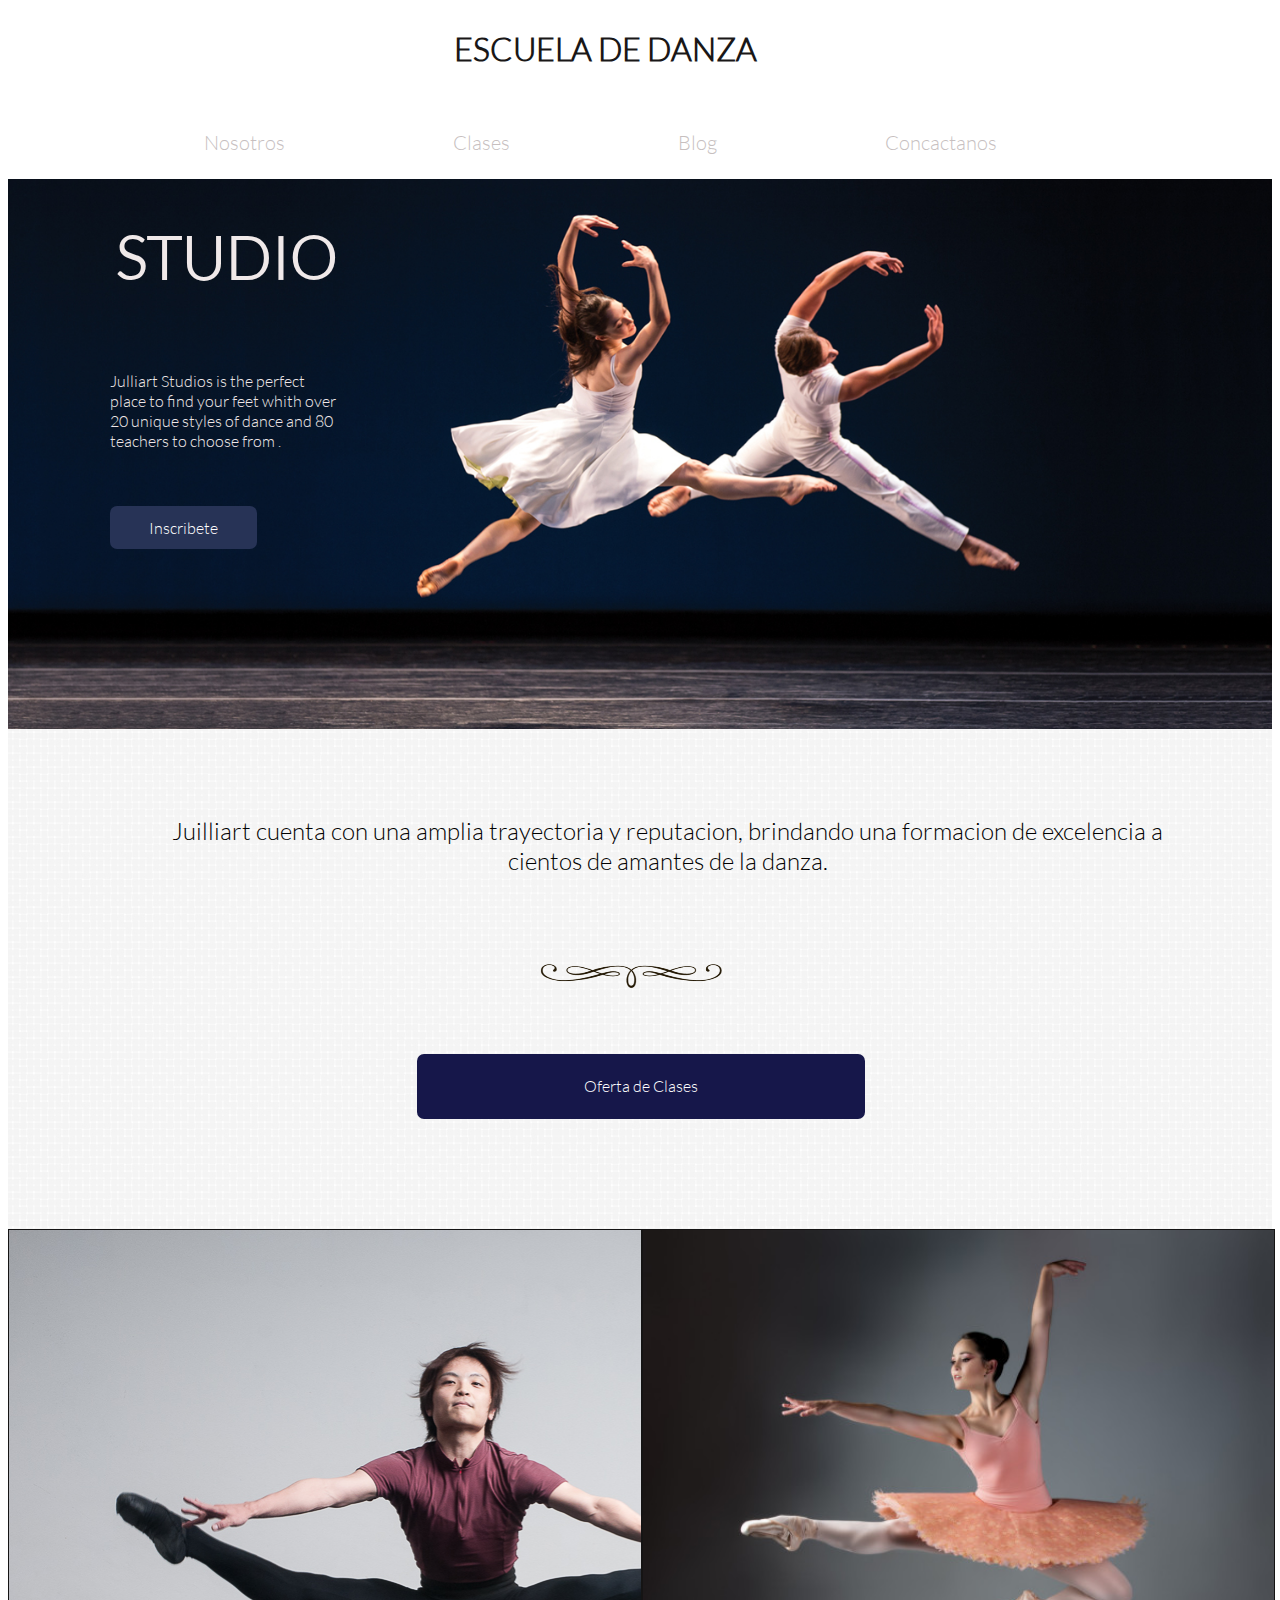
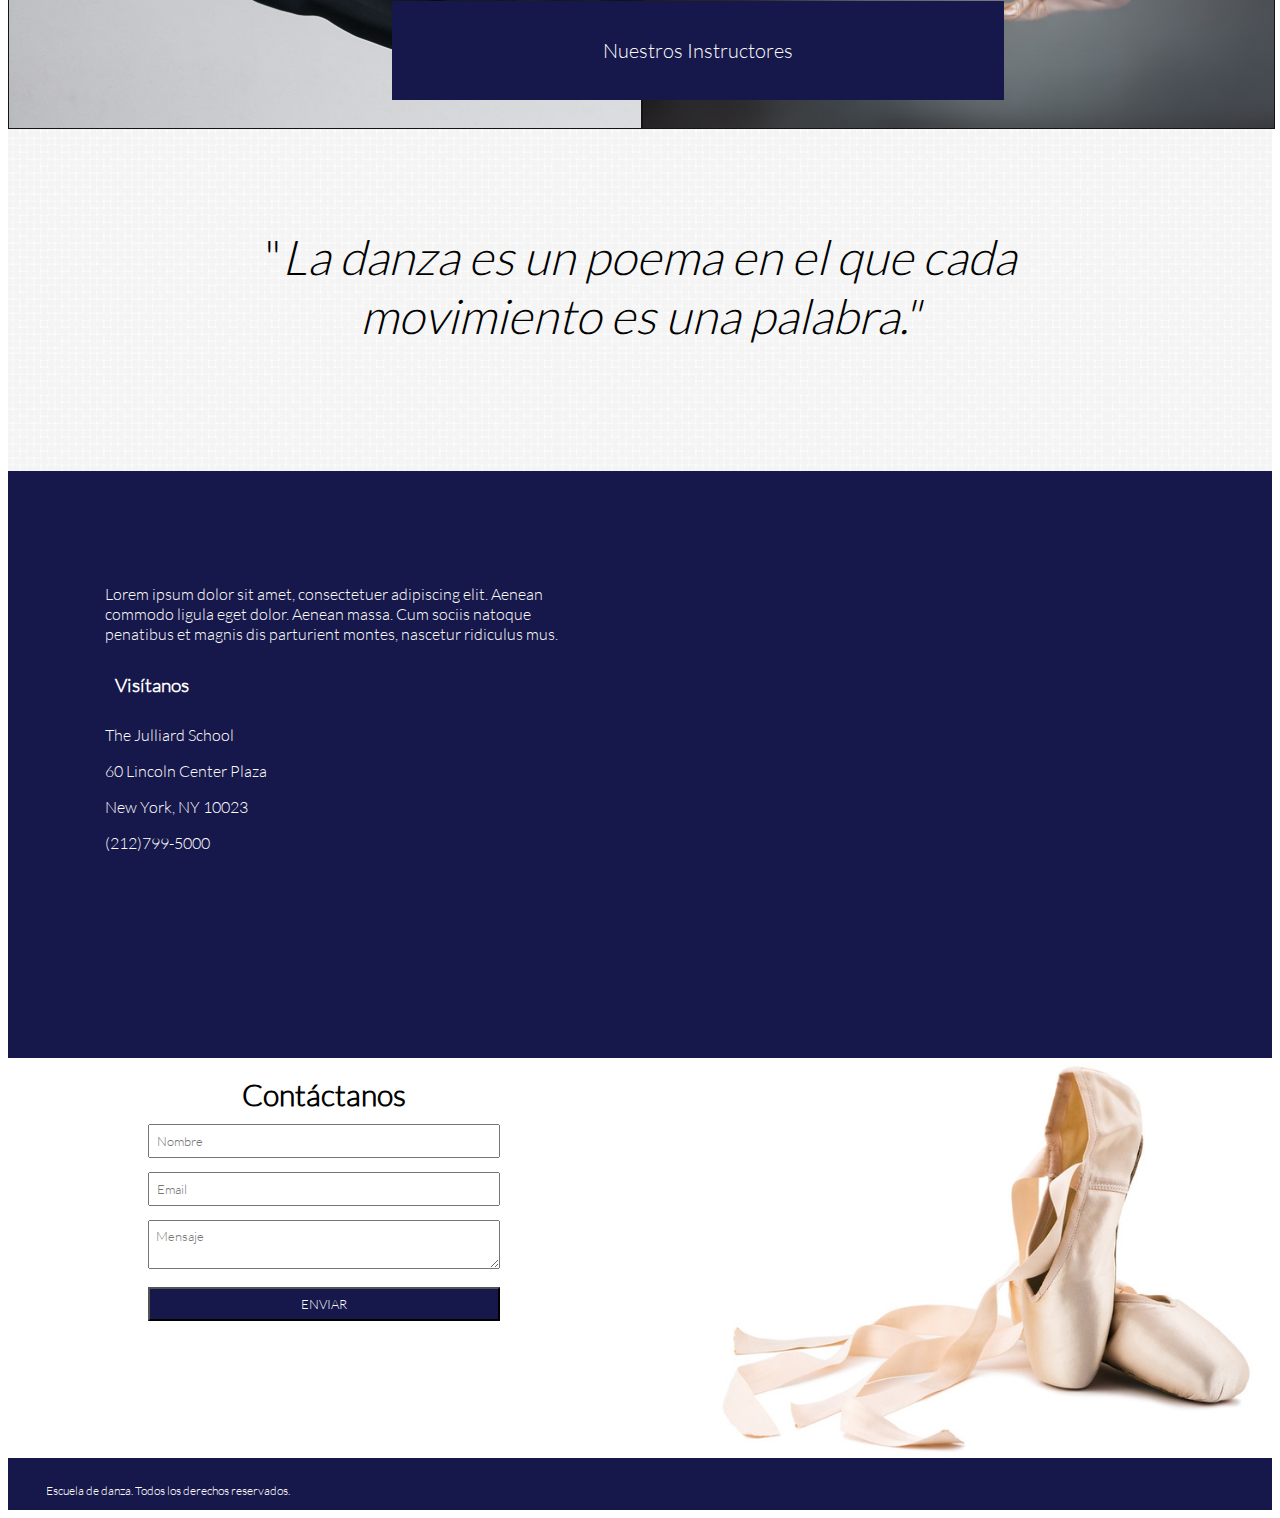
<file: index.html>
<!DOCTYPE html>
<html>
<head>
	<meta charset="UTF-8">
	<title>Escuela de Danza</title>
	<link rel='stylesheet' type='text/css' href='http://fonts.googleapis.com/css?family=Montserrat:400,700'>
	<link rel="stylesheet" type="text/css" href="css/grid-system.css">
	<link rel="stylesheet" type="text/css" href="css/utilities.css">
	<link rel="stylesheet" type="text/css" href="css/common.css">
	<link rel="stylesheet" type="text/css" href="css/main.css">
</head>
<body>
	<!-- Inserta tu código aqui -->
	<!-- inicio header-->
	<header>
		<div class="row">
			<div class="column medium-12 large-12">
				<h1 class="titulo">ESCUELA DE DANZA</h1>
			</div>
			<nav class="column medium-12 large-12">
				<ul class="menu">
					<li><a href="nosotros.html">Nosotros</a></li>
					<li><a href="clases.html">Clases</a></li>
					<li><a href="blog.html">Blog</a></li>
					<li><a href="#shoes">Concactanos</a></li>
				</ul>
			</nav>
		</div>
	</header>
	<!--fin header-->
	<!--inicio section foto-->
	<section class=" portada">
		<div class="row">
			<div class="column medium-12 large-12">
				<div class="column medium-4 large-4">
					<h1 class="estudio">STUDIO</h1>
					<p>Julliart Studios is the perfect place to find your feet whith over 20 unique styles of dance and 80 teachers to choose from .</p>
					<button class="inscribete">
						<a href="#">Inscribete</a>
					</button>
				</div>
			</div>
		</div>
	</section>
	<!--fin section foto-->
	<!--iinicio secction tribal-->
	<section class="textura">
		<div class="row">
			<div class="column medium-12 large-12">
				<p>Juilliart cuenta con una amplia trayectoria y reputacion, brindando una formacion de excelencia a cientos de amantes de la danza.</p>
			</div>


			<div class="column medium-12 large-12">
				<img src="img/decoration_1.png" class="tribal-uno">
			</div>

			<div class="column medium-12 large-12">
				<button class="oferta">
					<a href="#"> Oferta de Clases</a>
				</button>
			</div>
		</div>
		
	</section>
	<!--fin section tribal-->
	<!--inicio section intructores-->
	<section>
		<div class="container">
			<div class="row caja">
				<div class="column medium-6 large-6 profesor"></div>
				<div class="column medium-6 large-6 profesora"></div>
			</div>
			<div class="row">
				<div class="column medium-12 large-12">
					<button class="instructores">
						<a href="#">Nuestros Instructores</a>
					</button>
				</div>
			</div>
		</div>
	</section>
	<!--inicio section intructores-->
	<!--inicio section poema-->
	<section class="textura-dos">
		<div class="row">
			<p class="poema">"<i>La danza es un poema en el que cada movimiento es una palabra."</i></p>
		</div>
	</section>
	<!--fin section poema-->
	<!--inicio section mapa-->
	<section class="azul">
		<div class="row">
			<div class="column medium-6 large-6 ">
				<p class="mapa"> Lorem ipsum dolor sit amet, consectetuer adipiscing elit. Aenean commodo ligula eget dolor. Aenean massa. Cum sociis natoque penatibus et magnis dis parturient montes, nascetur ridiculus mus.</p> 
				<h3>Visítanos</h3>
				<p class="mapa">The Julliard School</p>
				<p class="mapa">60 Lincoln Center Plaza</p>
				<p class="mapa">New York, NY 10023</p>
				<p class="mapa">(212)799-5000</p>
			</div>
			<div class="column medium-6 large-6">
				<iframe src="https://www.google.com/maps/embed?pb=!1m18!1m12!1m3!1d3330.2475341291283!2d-70.64306398505036!3d-33.41679030317104!2m3!1f0!2f0!3f0!3m2!1i1024!2i768!4f13.1!3m3!1m2!1s0x9662c5e944ad99cf%3A0x7e59937a4683b289!2sPuma%2C+Recoleta%2C+Regi%C3%B3n+Metropolitana!5e0!3m2!1ses-419!2scl!4v1473438167926" width="500" height="350" frameborder="0" style="border:0" allowfullscreen></iframe>
			</div>
		</div>
	</section>
	<!--fin section mapa-->
	<!--inicio foto contatanos-->
	<section id="shoes">
		<div class="row">
			<div class="column medium-6 large-6">
				<form>
					<h2>Contáctanos</h2>
					<input type="text" name="Nombre" placeholder="Nombre">
					<input type="text" name="Email" placeholder="Email">
					<textarea name="mensaje" placeholder="Mensaje"></textarea>
					<input type="button" value="ENVIAR" id="boton">
				</form>
			</div>
		</div>
	</section>
	<!--fin section foto contactanos-->
	<!--inicio footer-->
	<footer>
		<div class="row footer">
			<p>Escuela de danza. Todos los derechos reservados.</p>
		</div>
	</footer>
	<!--fin footer-->
</body>
</html>
</file>
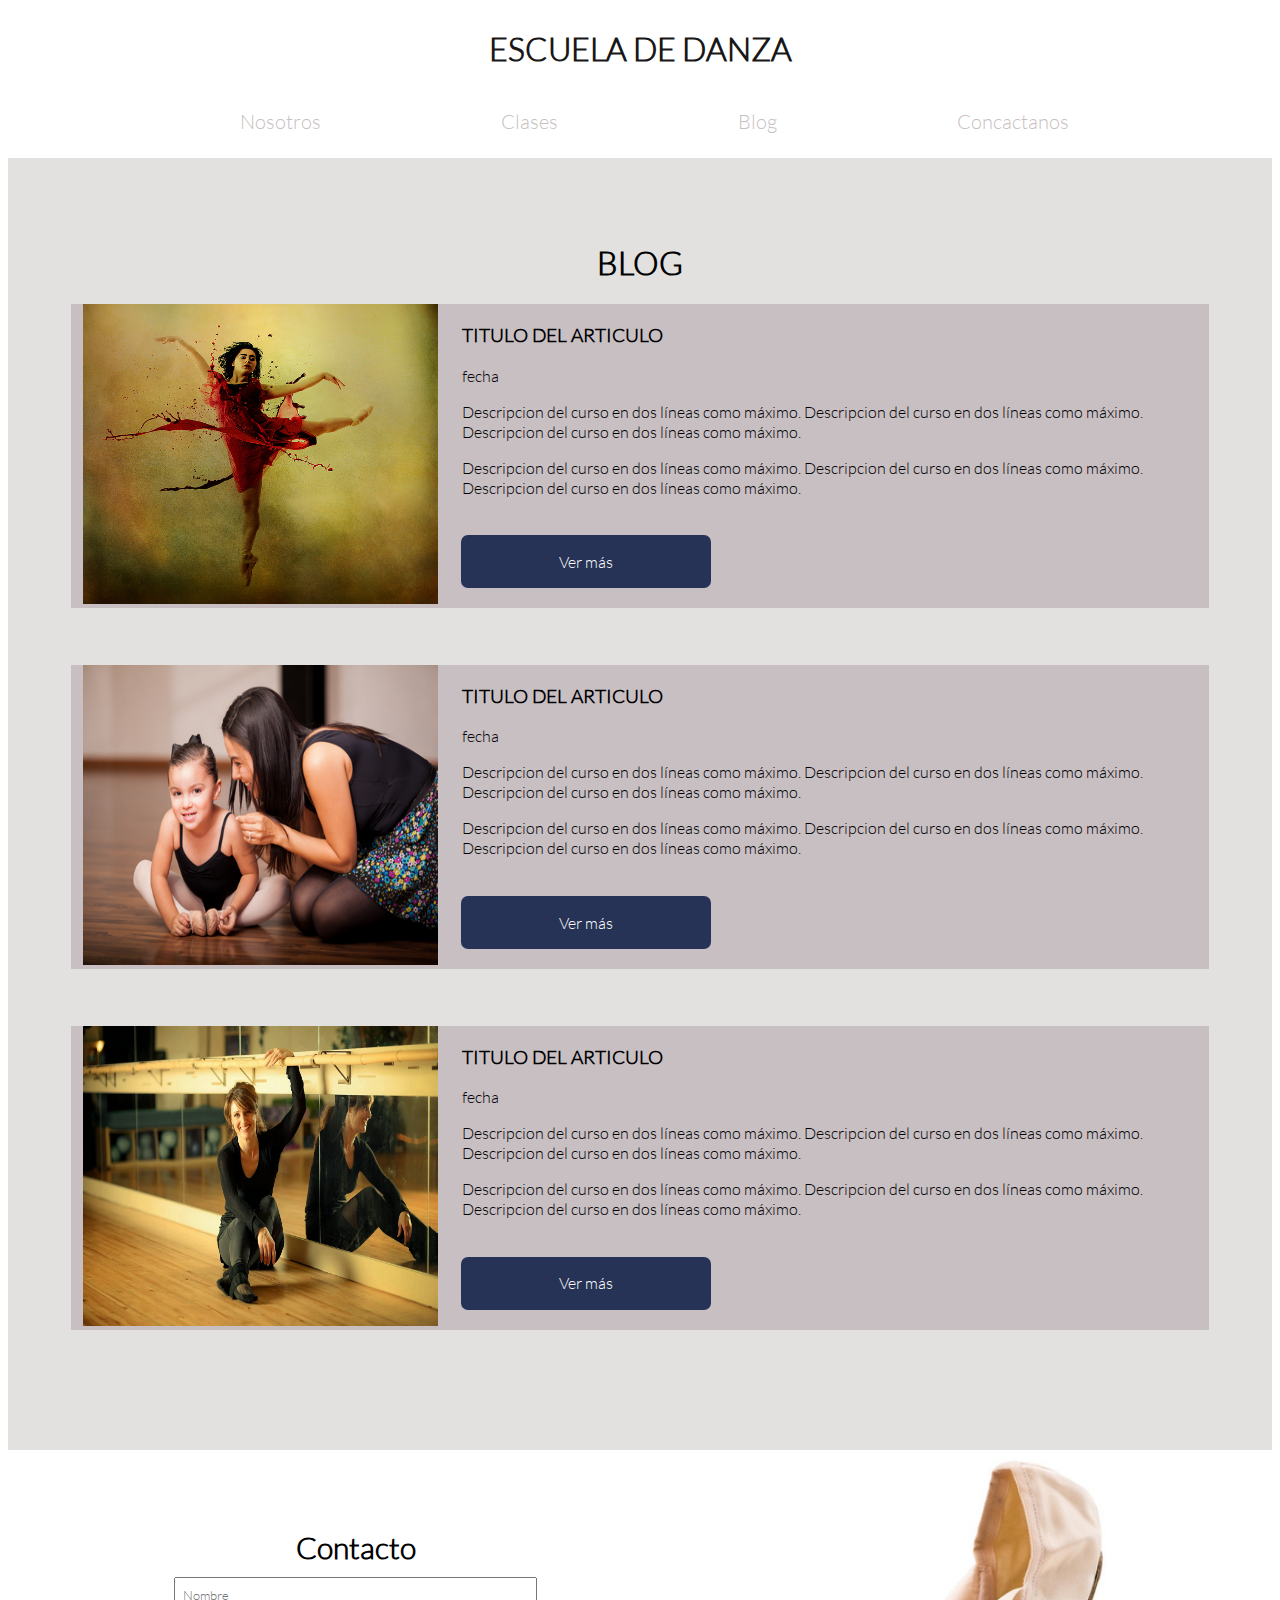
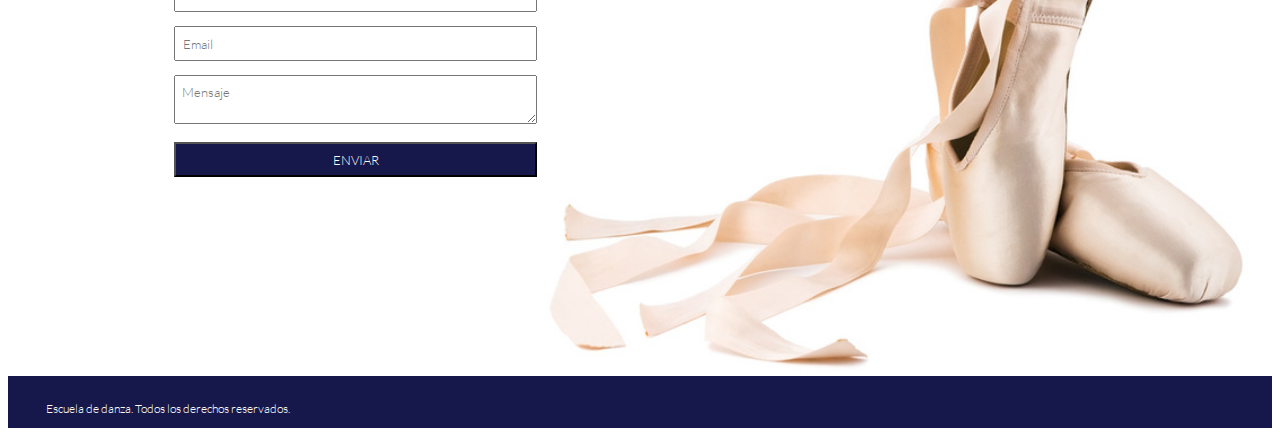
<file: blog.html>
<!DOCTYPE html>
<html>
<head>
	<meta charset="UTF-8">
	<title>Escuela de Danza</title>
	<link rel='stylesheet' type='text/css' href='http://fonts.googleapis.com/css?family=Montserrat:400,700'>
	<link rel="stylesheet" type="text/css" href="css/grid-system.css">
	<link rel="stylesheet" type="text/css" href="css/utilities.css">
	<link rel="stylesheet" type="text/css" href="css/common.css">
	<link rel="stylesheet" type="text/css" href="css/blog.css">
</head>
<body>
	<!-- Inserta tu código aqui -->
	<!-- inicio header-->
	<header>
		<div class="row">
			<div class="column medium-12 large-12">
				<h1 class="titulo">ESCUELA DE DANZA</h1>
			</div>
			<nav class="column medium-12 large-12">
				<ul class="menu">
					<li><a href="nosotros.html">Nosotros</a></li>
					<li><a href="clases.html">Clases</a></li>
					<li><a href="blog.html">Blog</a></li>
					<li><a href="#shoes">Concactanos</a></li>
				</ul>
			</nav>
		</div>
	</header>
	<!--fin header-->
	<!--inicio seccion blog-->
	<section>
		<div class="row">
			<div class="column medium-12 large-12">
				<h1>BLOG</h1>
			</div>
		</div>


		<div class="row contenedor">
			<div class="column medium-4 large-4">
				<img src="img/blog1.jpg" class="fotos">			
			</div>
			<div class="column medium-8 large-8">
				<h3>TITULO DEL ARTICULO</h3>
				<p>fecha</p>
				<p>Descripcion del curso en dos líneas como máximo. Descripcion del curso en dos líneas como máximo. Descripcion del curso en dos líneas como máximo.
				</p>	
				<p>Descripcion del curso en dos líneas como máximo. Descripcion del curso en dos líneas como máximo. Descripcion del curso en dos líneas como máximo.
				</p>					
			</div>
			<div class="column medium-6 large-6 articulo">
				<button class="boton">
					<a href="#">Ver más</a>
				</button>
			</div>
		</div>


		
		<div class="row contenedor">
			<div class="column medium-4 large-4">
				<img src="img/profesor_5.jpg" class="fotos">			
			</div>
			<div class="column medium-8 large-8">
				<h3>TITULO DEL ARTICULO</h3>
				<p>fecha</p>
				<p>Descripcion del curso en dos líneas como máximo. Descripcion del curso en dos líneas como máximo. Descripcion del curso en dos líneas como máximo.
				</p>	
				<p>Descripcion del curso en dos líneas como máximo. Descripcion del curso en dos líneas como máximo. Descripcion del curso en dos líneas como máximo.
				</p>					
			</div>
			<div class="column medium-6 large-6 articulo">
				<button class="boton">
					<a href="#">Ver más</a>
				</button>
			</div>
		</div>

		<div class="row contenedor">
			<div class="column medium-4 large-4">
				<img src="img/instructor_1.jpg" class="fotos">			
			</div>
			<div class="column medium-8 large-8">
				<h3>TITULO DEL ARTICULO</h3>
				<p>fecha</p>
				<p>Descripcion del curso en dos líneas como máximo. Descripcion del curso en dos líneas como máximo. Descripcion del curso en dos líneas como máximo.
				</p>	
				<p>Descripcion del curso en dos líneas como máximo. Descripcion del curso en dos líneas como máximo. Descripcion del curso en dos líneas como máximo.
				</p>					
			</div>
			<div class="column medium-6 large-6 articulo">
				<button class="boton">
					<a href="#">Ver más</a>
				</button>
			</div>
		</div>	

	</section>
	<!--fin section blog-->
	<!--inicio formulario-->
	<section id="shoes">
		<div class="row">
			<div class="column medium-6 large-6">
				<form>
					<h2>Contacto</h2>
					<input type="text" name="Nombre" placeholder="Nombre">
					<input type="text" name="Email" placeholder="Email">
					<textarea name="mensaje" placeholder="Mensaje"></textarea>
					<input type="button" value="ENVIAR" id="boton">
				</form>
			</div>
		</div>
	</section>
	<!--fin formulario-->
	<!--inicio footer-->
	<footer>
		<div class="row footer">
			<p>Escuela de danza. Todos los derechos reservados.</p>
		</div>
	</footer>
	
</body>
</html>
</file>
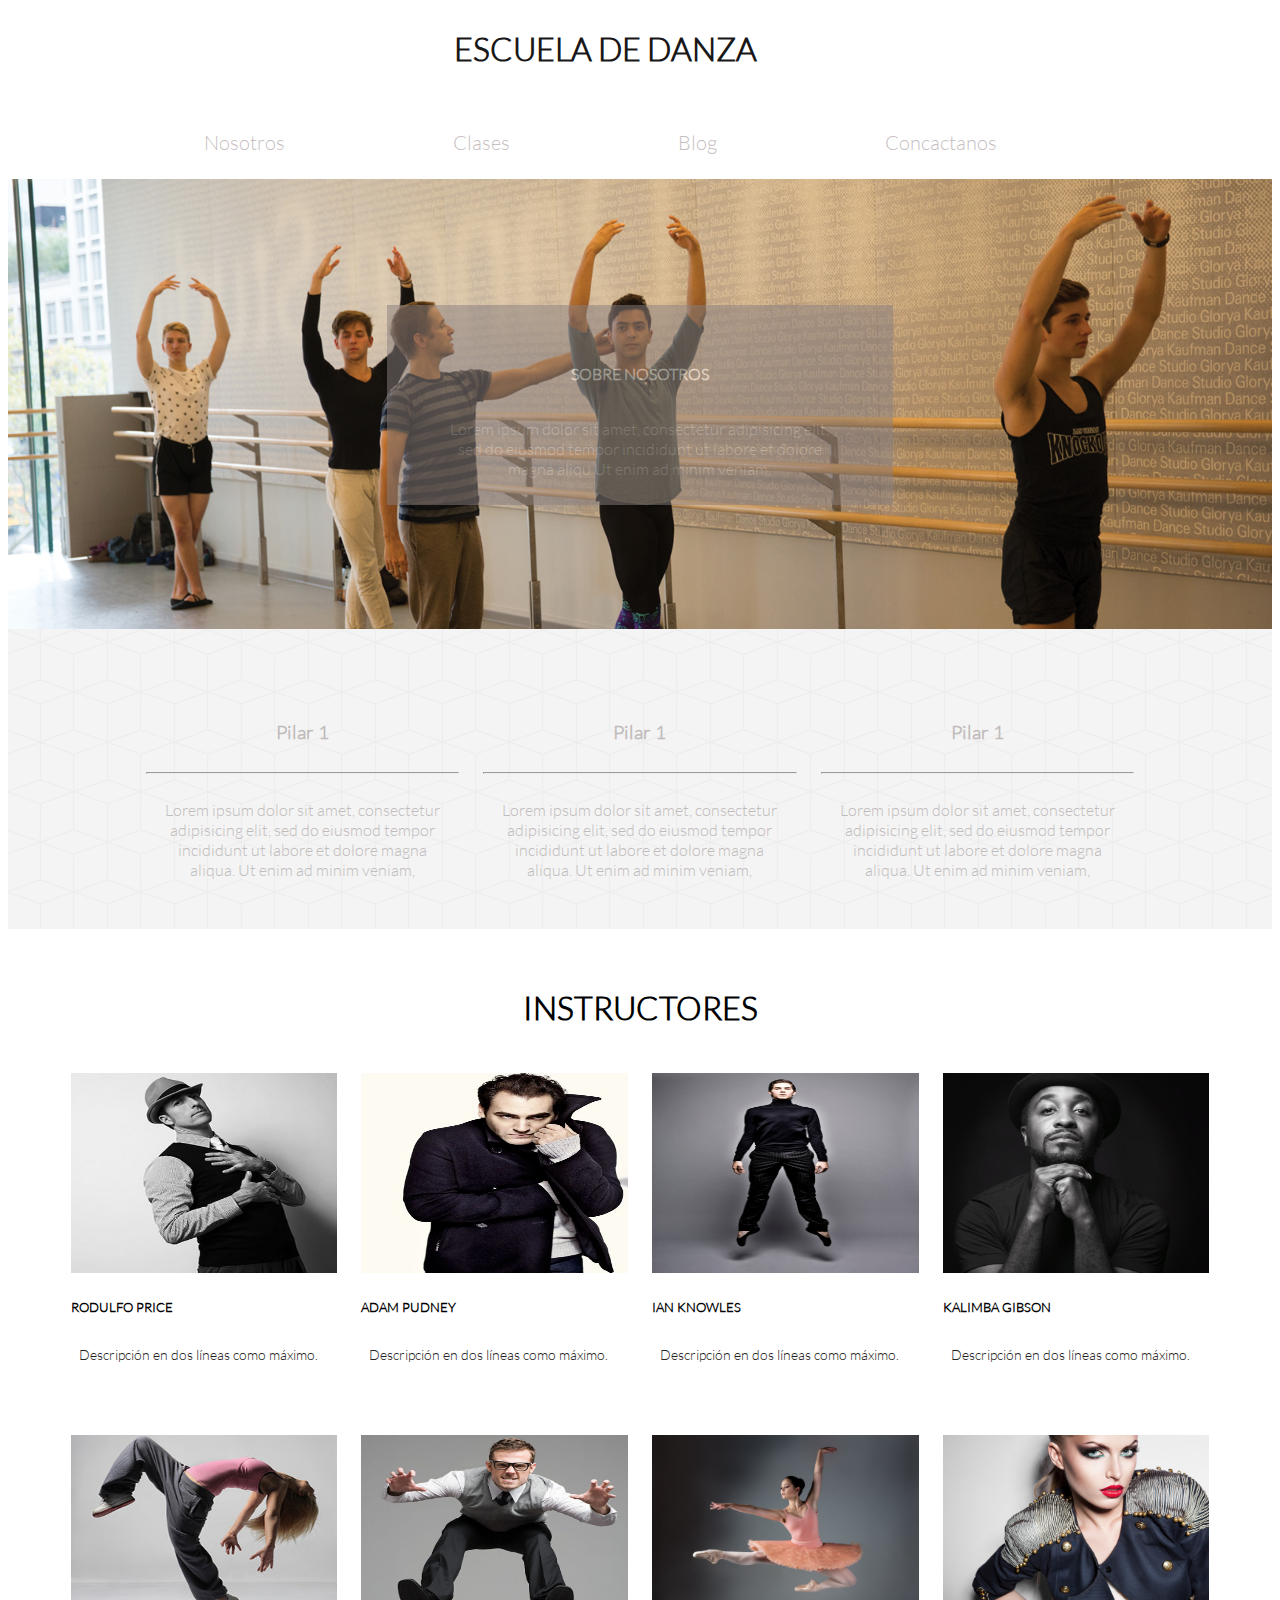
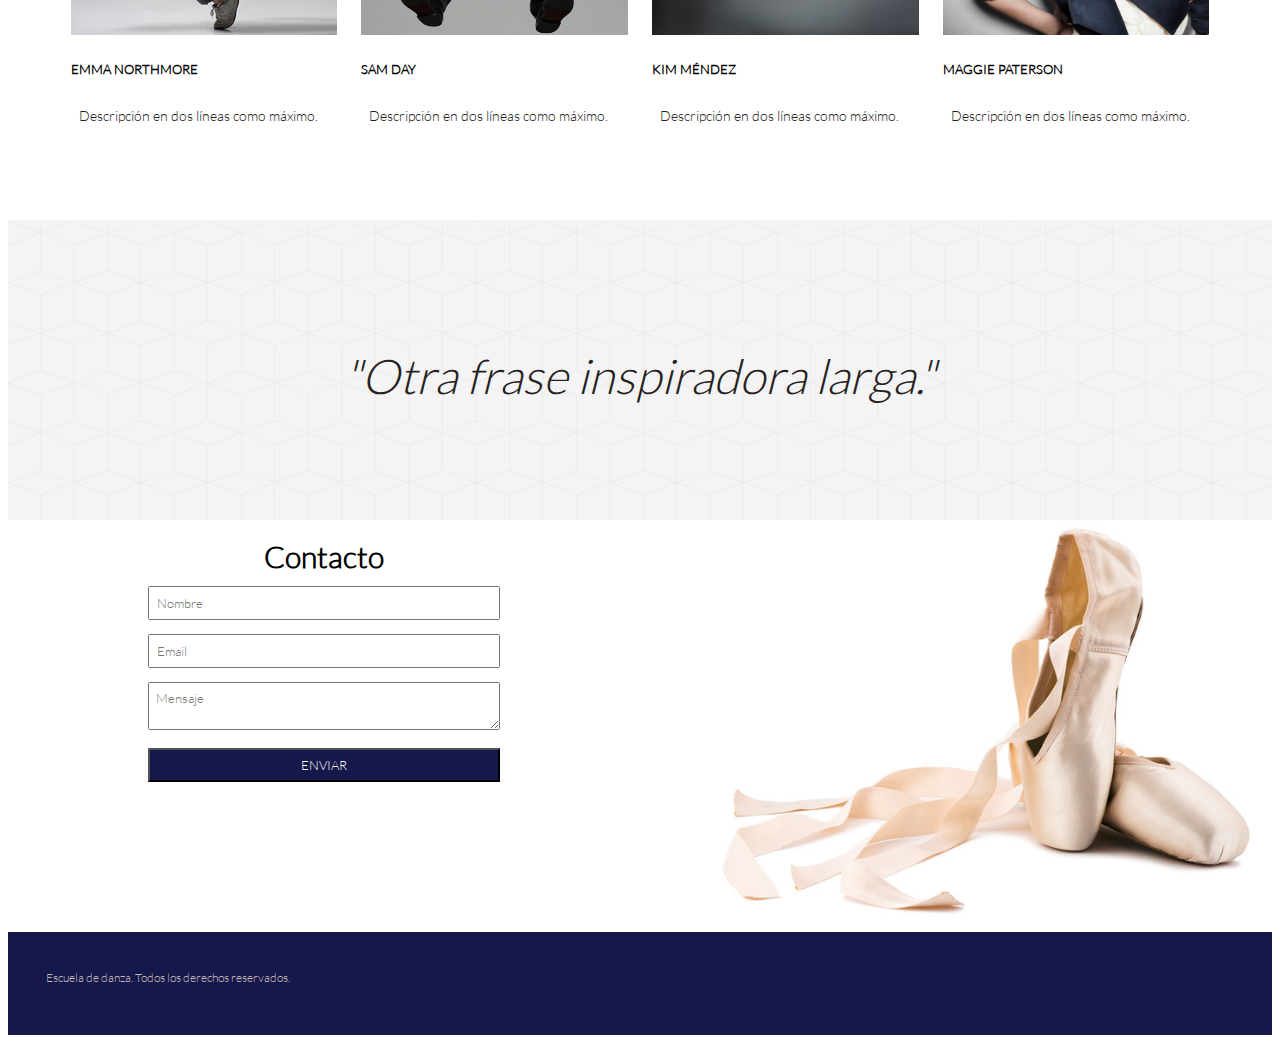
<file: nosotros.html>
<!DOCTYPE html>
<html>
<head>
	<meta charset="UTF-8">
	<title>Escuela de Danza</title>
	<link rel='stylesheet' type='text/css' href='http://fonts.googleapis.com/css?family=Montserrat:400,700'>
	<link rel="stylesheet" type="text/css" href="css/grid-system.css">
	<link rel="stylesheet" type="text/css" href="css/utilities.css">
	<link rel="stylesheet" type="text/css" href="css/common.css">
	<link rel="stylesheet" type="text/css" href="css/nosotros.css">
</head>
<body>
	<!-- Inserta tu código aqui -->
	<!-- inicio header-->
	<header>
		<div class="row">
			<div class="column medium-12 large-12">
				<h1 class="titulo">ESCUELA DE DANZA</h1>
			</div>
			<nav class="column medium-12 large-12">
				<ul class="menu">
					<li><a href="nosotros.html">Nosotros</a></li>
					<li><a href="clases.html">Clases</a></li>
					<li><a href="blog.html">Blog</a></li>
					<li><a href="#shoes">Concactanos</a></li>
				</ul>
			</nav>
		</div>
	</header>
	<!--fin header-->
	<!--inicio section portada-->
	<section class="portada">
		<div class="row">
			<div class="column medium-6 large-6 nosotros">
				<h4>SOBRE NOSOTROS</h4>
				<p> Lorem ipsum dolor sit amet, consectetur adipisicing elit, sed do eiusmod
					tempor incididunt ut labore et dolore magna aliqu Ut enim ad minim veniam.
				</p>
			</div>
		</div>
	</section>
	<!--fin section portada-->
	<!--inicio section textos-->
	<section class="fondo">
		<div class="row">
			<div class="column medium-4 large-4">
				<h3>Pilar 1</h3>
				<hr>
				<p> Lorem ipsum dolor sit amet, consectetur adipisicing elit, sed do eiusmod tempor incididunt ut labore et dolore magna aliqua. Ut enim ad minim veniam,</p>		
			</div>
			<div class="column medium-4 large-4">
				<h3>Pilar 1</h3>
				<hr>
				<p> Lorem ipsum dolor sit amet, consectetur adipisicing elit, sed do eiusmod tempor incididunt ut labore et dolore magna aliqua. Ut enim ad minim veniam,</p>		
			</div>
			<div class="column medium-4 large-4">
				<h3>Pilar 1</h3>
				<hr>
				<p> Lorem ipsum dolor sit amet, consectetur adipisicing elit, sed do eiusmod tempor incididunt ut labore et dolore magna aliqua. Ut enim ad minim veniam,</p>		
			</div>
		</div>
	</section>
	<!--fin section textos-->
	<!--inicio fotos instructores-->
	<section >
		<div class="row">
			<div class="column medium-12 large-12">
				<h1 id="h1">INSTRUCTORES</h1>
			</div>
		</div>
		<div class="row fotps">
			<div class="column medium-3 large-3  ">
				<img src="img/profesor_4.jpg" class="profesores">
				<h5>RODULFO PRICE</h5>
				<p class="descripcion">Descripción en dos líneas como máximo.</p>
			</div>
			<div class="column medium-3 large-3 ">
				<img src="img/profesor_14.jpg" class="profesores">
				<h5>ADAM PUDNEY</h5>
				<p class="descripcion">Descripción en dos líneas como máximo.</p>
			</div>	
			<div class="column medium-3 large-3 ">
				<img src="img/profesor_1.jpg" class="profesores">
				<h5>IAN KNOWLES</h5>
				<p class="descripcion">Descripción en dos líneas como máximo.</p>
			</div>
			<div class="column medium-3 large-3 ">
				<img src="img/profesor_10.jpg" class="profesores">
				<h5>KALIMBA GIBSON</h5>
				<p class="descripcion">Descripción en dos líneas como máximo.</p>	
			</div>
		</div>
		<div class="row fotps">
			<div class="column medium-3 large-3  ">
				<img src="img/profesor_11.jpg" class="profesores">
				<h5>EMMA NORTHMORE</h5>
				<p class="descripcion">Descripción en dos líneas como máximo.</p>
			</div>
			<div class="column medium-3 large-3 ">
				<img src="img/profesor_12.jpg" class="profesores">
				<h5>SAM DAY</h5>
				<p class="descripcion">Descripción en dos líneas como máximo.</p>
			</div>
			<div class="column medium-3 large-3 ">
				<img src="img/profesor_9.jpg" class="profesores">
				<h5>KIM MÉNDEZ</h5>
				<p class="descripcion">Descripción en dos líneas como máximo.</p>
			</div>
			<div class="column medium-3 large-3 ">
				<img src="img/profesor_15.jpg" class="profesores">
				<h5>MAGGIE PATERSON</h5>
				<p class="descripcion">Descripción en dos líneas como máximo.</p>
			</div>
		</div>
	</section>
	<!--fin fotos instructores-->
	<!--inicio frase-->
	<section class="fondodos">
		<div class="row">
			<p class="frase"><i>"Otra frase inspiradora larga."</i>	</p>
		</div>
	</section>
	<!--fin frase-->
	<!--inicio formulario-->
	<section id="shoes">
		<div class="row">
			<div class="column medium-6 large-6">
				<form>
					<h2>Contacto</h2>
					<input type="text" name="Nombre" placeholder="Nombre">
					<input type="text" name="Email" placeholder="Email">
					<textarea name="mensaje" placeholder="Mensaje"></textarea>
					<input type="button" value="ENVIAR" id="boton">
				</form>
			</div>
		</div>
	</section>
	<!--fin formulario-->
	<!--inicio footer-->
	<footer>
		<div class="row footer">
			<p>Escuela de danza. Todos los derechos reservados.</p>
		</div>
	</footer>
	<!--fin footer-->
</body>
</html>
</file>
<file: css/grid-system.css>
/*!
 * ---------------------------------------------- *
 * Grid
 * http://brajeshwar.github.io/grid/
 * https://github.com/brajeshwar/grid
 *
 * Brajeshwar
 * http://brajeshwar.me
 * ---------------------------------------------- *
 */
*,
*:after,
*:before {
  -moz-box-sizing: border-box;
  -webkit-box-sizing: border-box;
  box-sizing: border-box;
}

/* Grid HTML Classes */
.row {
  margin-left: auto;
  margin-right: auto;
  margin-top: 0;
  margin-bottom: 0;
  max-width: 75.25em;
  width: 100%;
}
.row:after {
  content: "";
  display: table;
  clear: both;
}
.row.collapse .column,
.row.collapse .columns {
  padding-left: 0;
  padding-right: 0;
  float: left;
}
.row .row {
  margin-left: -0.75em;
  margin-right: -0.75em;
  max-width: none;
  width: auto;
}
.row .row:after {
  content: "";
  display: table;
  clear: both;
}
.row .row.collapse {
  margin-left: 0;
  margin-right: 0;
  max-width: none;
  width: auto;
}
.row .row.collapse:after {
  content: "";
  display: table;
  clear: both;
}

.column,
.columns {
  padding-left: 0.75em;
  padding-right: 0.75em;
  width: 100%;
  float: left;
  position: relative;
}

@media only screen {
  .small-1 {
    width: 8.33333%;
  }

  .small-2 {
    width: 16.66667%;
  }

  .small-3 {
    width: 25%;
  }

  .small-4 {
    width: 33.33333%;
  }

  .small-5 {
    width: 41.66667%;
  }

  .small-6 {
    width: 50%;
  }

  .small-7 {
    width: 58.33333%;
  }

  .small-8 {
    width: 66.66667%;
  }

  .small-9 {
    width: 75%;
  }

  .small-10 {
    width: 83.33333%;
  }

  .small-11 {
    width: 91.66667%;
  }

  .small-12 {
    width: 100%;
  }

  .small-offset-0 {
    margin-left: 0%;
  }

  .small-offset-1 {
    margin-left: 8.33333%;
  }

  .small-offset-2 {
    margin-left: 16.66667%;
  }

  .small-offset-3 {
    margin-left: 25%;
  }

  .small-offset-4 {
    margin-left: 33.33333%;
  }

  .small-offset-5 {
    margin-left: 41.66667%;
  }

  .small-offset-6 {
    margin-left: 50%;
  }

  .small-offset-7 {
    margin-left: 58.33333%;
  }

  .small-offset-8 {
    margin-left: 66.66667%;
  }

  .small-offset-9 {
    margin-left: 75%;
  }

  .small-offset-10 {
    margin-left: 83.33333%;
  }

  [class*="column"] + [class*="column"]:last-child {
    float: right;
  }

  [class*="column"] + [class*="column"].end {
    float: left;
  }

  .column.small-centered,
  .columns.small-centered {
    margin-left: auto;
    margin-right: auto;
    float: none !important;
  }
}
@media only screen and (min-width: 768px) {
  .medium-1 {
    width: 8.33333%;
  }

  .medium-2 {
    width: 16.66667%;
  }

  .medium-3 {
    width: 25%;
  }

  .medium-4 {
    width: 33.33333%;
  }

  .medium-5 {
    width: 41.66667%;
  }

  .medium-6 {
    width: 50%;
  }

  .medium-7 {
    width: 58.33333%;
  }

  .medium-8 {
    width: 66.66667%;
  }

  .medium-9 {
    width: 75%;
  }

  .medium-10 {
    width: 83.33333%;
  }

  .medium-11 {
    width: 91.66667%;
  }

  .medium-12 {
    width: 100%;
  }

  .medium-offset-0 {
    margin-left: 0%;
  }

  .medium-offset-1 {
    margin-left: 8.33333%;
  }

  .medium-offset-2 {
    margin-left: 16.66667%;
  }

  .medium-offset-3 {
    margin-left: 25%;
  }

  .medium-offset-4 {
    margin-left: 33.33333%;
  }

  .medium-offset-5 {
    margin-left: 41.66667%;
  }

  .medium-offset-6 {
    margin-left: 50%;
  }

  .medium-offset-7 {
    margin-left: 58.33333%;
  }

  .medium-offset-8 {
    margin-left: 66.66667%;
  }

  .medium-offset-9 {
    margin-left: 75%;
  }

  .medium-offset-10 {
    margin-left: 83.33333%;
  }

  .medium-offset-11 {
    margin-left: 91.66667%;
  }

  .medium-push-1 {
    left: 8.33333%;
    right: auto;
  }

  .medium-pull-1 {
    right: 8.33333%;
    left: auto;
  }

  .medium-push-2 {
    left: 16.66667%;
    right: auto;
  }

  .medium-pull-2 {
    right: 16.66667%;
    left: auto;
  }

  .medium-push-3 {
    left: 25%;
    right: auto;
  }

  .medium-pull-3 {
    right: 25%;
    left: auto;
  }

  .medium-push-4 {
    left: 33.33333%;
    right: auto;
  }

  .medium-pull-4 {
    right: 33.33333%;
    left: auto;
  }

  .medium-push-5 {
    left: 41.66667%;
    right: auto;
  }

  .medium-pull-5 {
    right: 41.66667%;
    left: auto;
  }

  .medium-push-6 {
    left: 50%;
    right: auto;
  }

  .medium-pull-6 {
    right: 50%;
    left: auto;
  }

  .medium-push-7 {
    left: 58.33333%;
    right: auto;
  }

  .medium-pull-7 {
    right: 58.33333%;
    left: auto;
  }

  .medium-push-8 {
    left: 66.66667%;
    right: auto;
  }

  .medium-pull-8 {
    right: 66.66667%;
    left: auto;
  }

  .medium-push-9 {
    left: 75%;
    right: auto;
  }

  .medium-pull-9 {
    right: 75%;
    left: auto;
  }

  .medium-push-10 {
    left: 83.33333%;
    right: auto;
  }

  .medium-pull-10 {
    right: 83.33333%;
    left: auto;
  }

  .medium-push-11 {
    left: 91.66667%;
    right: auto;
  }

  .medium-pull-11 {
    right: 91.66667%;
    left: auto;
  }

  .column.medium-centered,
  .columns.medium-centered {
    margin-left: auto;
    margin-right: auto;
    float: none !important;
  }

  .column.medium-uncentered,
  .columns.medium-uncentered {
    margin-left: 0;
    margin-right: 0;
    float: left !important;
  }
}
@media only screen and (min-width: 1024px) {
  .large-1 {
    width: 8.33333%;
  }

  .large-2 {
    width: 16.66667%;
  }

  .large-3 {
    width: 25%;
  }

  .large-4 {
    width: 33.33333%;
  }

  .large-5 {
    width: 41.66667%;
  }

  .large-6 {
    width: 50%;
  }

  .large-7 {
    width: 58.33333%;
  }

  .large-8 {
    width: 66.66667%;
  }

  .large-9 {
    width: 75%;
  }

  .large-10 {
    width: 83.33333%;
  }

  .large-11 {
    width: 91.66667%;
  }

  .large-12 {
    width: 100%;
  }

  .large-offset-0 {
    margin-left: 0%;
  }

  .large-offset-1 {
    margin-left: 8.33333%;
  }

  .large-offset-2 {
    margin-left: 16.66667%;
  }

  .large-offset-3 {
    margin-left: 25%;
  }

  .large-offset-4 {
    margin-left: 33.33333%;
  }

  .large-offset-5 {
    margin-left: 41.66667%;
  }

  .large-offset-6 {
    margin-left: 50%;
  }

  .large-offset-7 {
    margin-left: 58.33333%;
  }

  .large-offset-8 {
    margin-left: 66.66667%;
  }

  .large-offset-9 {
    margin-left: 75%;
  }

  .large-offset-10 {
    margin-left: 83.33333%;
  }

  .large-offset-11 {
    margin-left: 91.66667%;
  }

  .large-push-1 {
    left: 8.33333%;
    right: auto;
  }

  .large-pull-1 {
    right: 8.33333%;
    left: auto;
  }

  .large-push-2 {
    left: 16.66667%;
    right: auto;
  }

  .large-pull-2 {
    right: 16.66667%;
    left: auto;
  }

  .large-push-3 {
    left: 25%;
    right: auto;
  }

  .large-pull-3 {
    right: 25%;
    left: auto;
  }

  .large-push-4 {
    left: 33.33333%;
    right: auto;
  }

  .large-pull-4 {
    right: 33.33333%;
    left: auto;
  }

  .large-push-5 {
    left: 41.66667%;
    right: auto;
  }

  .large-pull-5 {
    right: 41.66667%;
    left: auto;
  }

  .large-push-6 {
    left: 50%;
    right: auto;
  }

  .large-pull-6 {
    right: 50%;
    left: auto;
  }

  .large-push-7 {
    left: 58.33333%;
    right: auto;
  }

  .large-pull-7 {
    right: 58.33333%;
    left: auto;
  }

  .large-push-8 {
    left: 66.66667%;
    right: auto;
  }

  .large-pull-8 {
    right: 66.66667%;
    left: auto;
  }

  .large-push-9 {
    left: 75%;
    right: auto;
  }

  .large-pull-9 {
    right: 75%;
    left: auto;
  }

  .large-push-10 {
    left: 83.33333%;
    right: auto;
  }

  .large-pull-10 {
    right: 83.33333%;
    left: auto;
  }

  .large-push-11 {
    left: 91.66667%;
    right: auto;
  }

  .large-pull-11 {
    right: 91.66667%;
    left: auto;
  }

  .column.large-centered,
  .columns.large-centered {
    margin-left: auto;
    margin-right: auto;
    float: none !important;
  }

  .column.large-uncentered,
  .columns.large-uncentered {
    margin-left: 0;
    margin-right: 0;
    float: left !important;
  }
}
</file>
<file: css/utilities.css>
/*Global*/
*{
	font-family: "Latolight";
}

@font-face{
	font-family: LatoHeavy;
	src: url(../fonts/LatoHeavy.ttf);
}
@font-face{
	font-family:Latolight ;
	src: url(../fonts/Latolight.ttf);
}
@font-face{
	font-family: DolceVita;
	src: url(../fonts/DolceVita.ttf);
}
@font-face{
	font-family: Neoteric-Bold;
	src: url(../fonts/Neoteric-Bold.ttf);
}

/* Shortcuts */

.pd-0{
	padding: 0;
}
.pt-5{
	padding-top: 5%;
}
.pb-5{
	padding-bottom: 5%;
}
.mg-0{
	margin: 0;
}
.w-100{
	width: 100%;
}
.lh{
	line-height: 1.5;
}
.text-center{
	text-align: center;
}
.text-left{
	text-align: left;
}
.text-white{
	color: white;
}
.text-gray{
	color: rgb(83, 88, 95);
}
.text-blue{
 color: #192951;
}
.a-none-decoration{
	text-decoration: none;
}
.bg-gray{
	background-color: rgb(244, 244, 244);
}
.bg-img-block{
	background-size: cover;
	background-repeat: no-repeat;
	background-position: center;
}
</file>
<file: css/common.css>
/* Inserta tu codigo que es común para todas las páginas aqui */
</file>
<file: css/main.css>
/* Inserta tu codigo aqui */
body{
	font-family: "Montserrat";

}
.row{
	max-width: 100%;
}

.titulo{
	margin-left: 35%;
	color:#191717;	
}

.menu{
	list-style: none;
}

.menu a{
	text-decoration: none;
	float: left;
	margin-left: 10%;
	color:#C7BFBF;
	font-size: 20px;
	padding: 2%;
}

.portada{
	background: url(../img/dance_1.jpg) no-repeat;
	background-size: cover;
	height: 550px;
	width: 100%;

}

.portada h1{
	color:#F0E9E9;
	font-size: 60px;
	text-align: center;
}

.portada p{
	color:#F0E9E9;
	padding: 10% 20%;
}

.inscribete{
	background-color:#273356;
	border: none;
	padding: 3% 10%;
	display: inline-block;
	margin-left: 20%;
	border-radius: 7px;	
}

.inscribete a{
	color: white;
	text-align: center;
	text-decoration: none;
	font-size: 16px;
}

.textura{
	background: url(../img/textura_2.jpg);
	height: 500px;
	padding: 5%;
}

.textura p{
	font-size: 24px;
	margin-left: 5%;
	text-align: center;
}

.tribal-uno{
	margin-left: 40%;
	width: 200px;
	height: 150px;
}

.oferta{
	background-color: #16174A;
	border: none;
	padding: 2% 15%;
	display: inline-block;
	margin-left: 30%;
	border-radius: 7px;
}

.oferta a{
	color: white;
	text-align: center;	
	text-decoration: none;
	font-size: 16px;
}

.profesor{
	background: url(../img/instructor_4.jpg);
	height: 500px;
	border:1px solid #151414;

}

.profesora{
	background: url(../img/profesor_9.jpg) no-repeat;
	height: 500px;
	background-size:cover;
	border:1px solid #151414;
}
.caja{
	position: absolute;
	width: 99%;
	margin: 0%;	
}

.instructores {
	position: relative;
	margin-top:30%;
	left: 30%;
	background-color: #16174A;
	border: none;
	padding: 3% 17%;
	
}

.instructores a{
	color: white;
	text-align: center;	
	text-decoration: none;
	font-size: 20px;
}

.textura-dos{
	background: url(../img/textura_2.jpg);
}

.poema{
	padding: 10% 20%;
	font-size: 48px;
	text-align: center;
	display: block;
    -webkit-margin-before: 0em;
    -webkit-margin-after: 0em;
    -webkit-margin-start: 0px;
    -webkit-margin-end: 0px;
}
.azul{
	background: #16174A;	
}

.azul div{
	padding: 4%;
}
.mapa{
	color:#FFFFFF;
	font-size: 16px;
}

h3{
	color:#FFFFFF;
	padding: 2%;
}
iframe{
	margin:4% 10%;

}
#shoes{
	background: url(../img/shoes_!.jpg) no-repeat;
	background-size: contain;
	background-position: right;
}

form{
	width: 450px;
	height: 400px;
	margin: auto;
	background: rgba(0,0,0,0);
	padding: 3% 8%;
	box-sizing: border-box;
	border-radius: 7px;

}

h2{
	color:;
	text-align: center;
	margin: 0;
	font-size: 30px;
	margin-bottom: 3%;
}

input, textarea{
	width: 100%;
	margin-bottom:4%;
	padding: 2%;
	box-sizing: border-box;
}

#boton{
	background: #16174A;
	color:#FFFFFF;	
}

.footer{
	background: #16174A;	
	padding: 1% 3% 0% 3%;
	color:#FFFFFF;
}

.footer p{
	font-size: 12px;	
}
</file>
<file: css/blog.css>
/* Inserta tu codigo aqui */
body{
	font-family: "Montserrat";

}
.row{
	max-width: 100%;
}

.titulo{

	color:#191717;	
}

.menu{
	list-style: none;
}

.menu a{
	text-decoration: none;
	float: left;
	margin-left: 15%;
	color:#C7BFBF;
	font-size: 20px;
	padding-bottom: 2%;
}

section{
	padding: 5%;
	background: #E3E0E0;
}

h1{
	text-align: center;
	margin-bottom: 2%;
}

.fotos{
	width: 100%;
	height: 300px;
	margin-left: 0;

}

.boton{
	background-color:#273356;
	border: none;
	padding: 3% 18%;
	display: inline-block;
	border-radius: 7px;	
	margin-left: -35%;
	margin-top: 4%;
}

.boton a{
	color: white;
	text-align: center;
	text-decoration: none;
	font-size: 16px;
}

.contenedor{
	background: #C8BFC3;
	margin-bottom: 5%;
}

#shoes{
	background: url(../img/shoes_1.jpg) no-repeat;
	background-size: contain;
	background-position: right;
}

form{
	width: 450px;
	height: 400px;
	margin: auto;
	background: rgba(0,0,0,0);
	padding: 3% 8%;
	box-sizing: border-box;
	border-radius: 7px;

}

h2{
	color:;
	text-align: center;
	margin: 0;
	font-size: 30px;
	margin-bottom: 3%;	
}

input, textarea{
	width: 100%;
	margin-bottom:4%;
	padding: 2%;
	box-sizing: border-box;
}

#boton{
	background: #16174A;
	color:#FFFFFF;	
}

.footer{
	background: #16174A;	
	padding: 1% 3% 0% 3%;
	color:#FFFFFF;
}

.footer p{
	font-size: 12px;	
}
</file>
<file: css/nosotros.css>
/* Inserta tu codigo aqui */
body{
	font-family: "Montserrat";

}
.row{
	max-width: 100%;
}

.titulo{
	margin-left: 35%;
	color:#191717;	
}

.menu{
	list-style: none;
}

.menu a{
	text-decoration: none;
	float: left;
	margin-left: 10%;
	color:#C7BFBF;
	font-size: 20px;
	padding: 2%;
}

.portada{
	background: url(../img/dance_7.jpg) no-repeat;
	background-size: cover;
	height: 450px;
}

.nosotros{
	width: 40%;
	height: 200px;
	background: #8A8080;
	margin-left: 30%;
	margin-top: 10%;
	padding: 3%;
	opacity: 0.5;
}

.portada h4, p{
	color:#FFFFFF;
	text-align: center;
}

.fondo{
	background: url(../img/cubes.png);
	height: 300px;
	padding-left: 10%;
	padding-right: 10%;
	padding-top: 5%;
}

.fondo h3, p{
	color:#C1BCBC;
	padding: 3%;
	text-align: center;
}

#h1{
	text-align: center;
	padding-top: 3%;
}

.profesores{
	width: 100%;
	height: 200px;	
}

.descripcion{
	color:#252222;
	font-size: 14px;
	text-align: left;
}

.fotps{
	padding: 2% 4%;
}

.fondodos{
	background: url(../img/cubes.png);
	height: 300px;
}

.frase{
	padding: 10% 20%;
	font-size: 48px;
	text-align: center;
	color: #262121;
}

#shoes{
	background: url(../img/shoes_1.jpg) no-repeat;
	background-size: contain;
	background-position: right;
}

form{
	width: 450px;
	height: 400px;
	margin: auto;
	background: rgba(0,0,0,0);
	padding: 3% 8%;
	box-sizing: border-box;
	border-radius: 7px;

}

h2{
	color:;
	text-align: center;
	margin: 0;
	font-size: 30px;
	margin-bottom: 3%;
}

input, textarea{
	width: 100%;
	margin-bottom:4%;
	padding: 2%;
	box-sizing: border-box;
}

#boton{
	background: #16174A;
	color:#FFFFFF;	
}

.footer{
	background: #16174A;	
	color:#FFFFFF;
	padding-bottom: 0%;
}

.footer p{
	font-size: 12px;
	text-align: left;	
}
</file>
